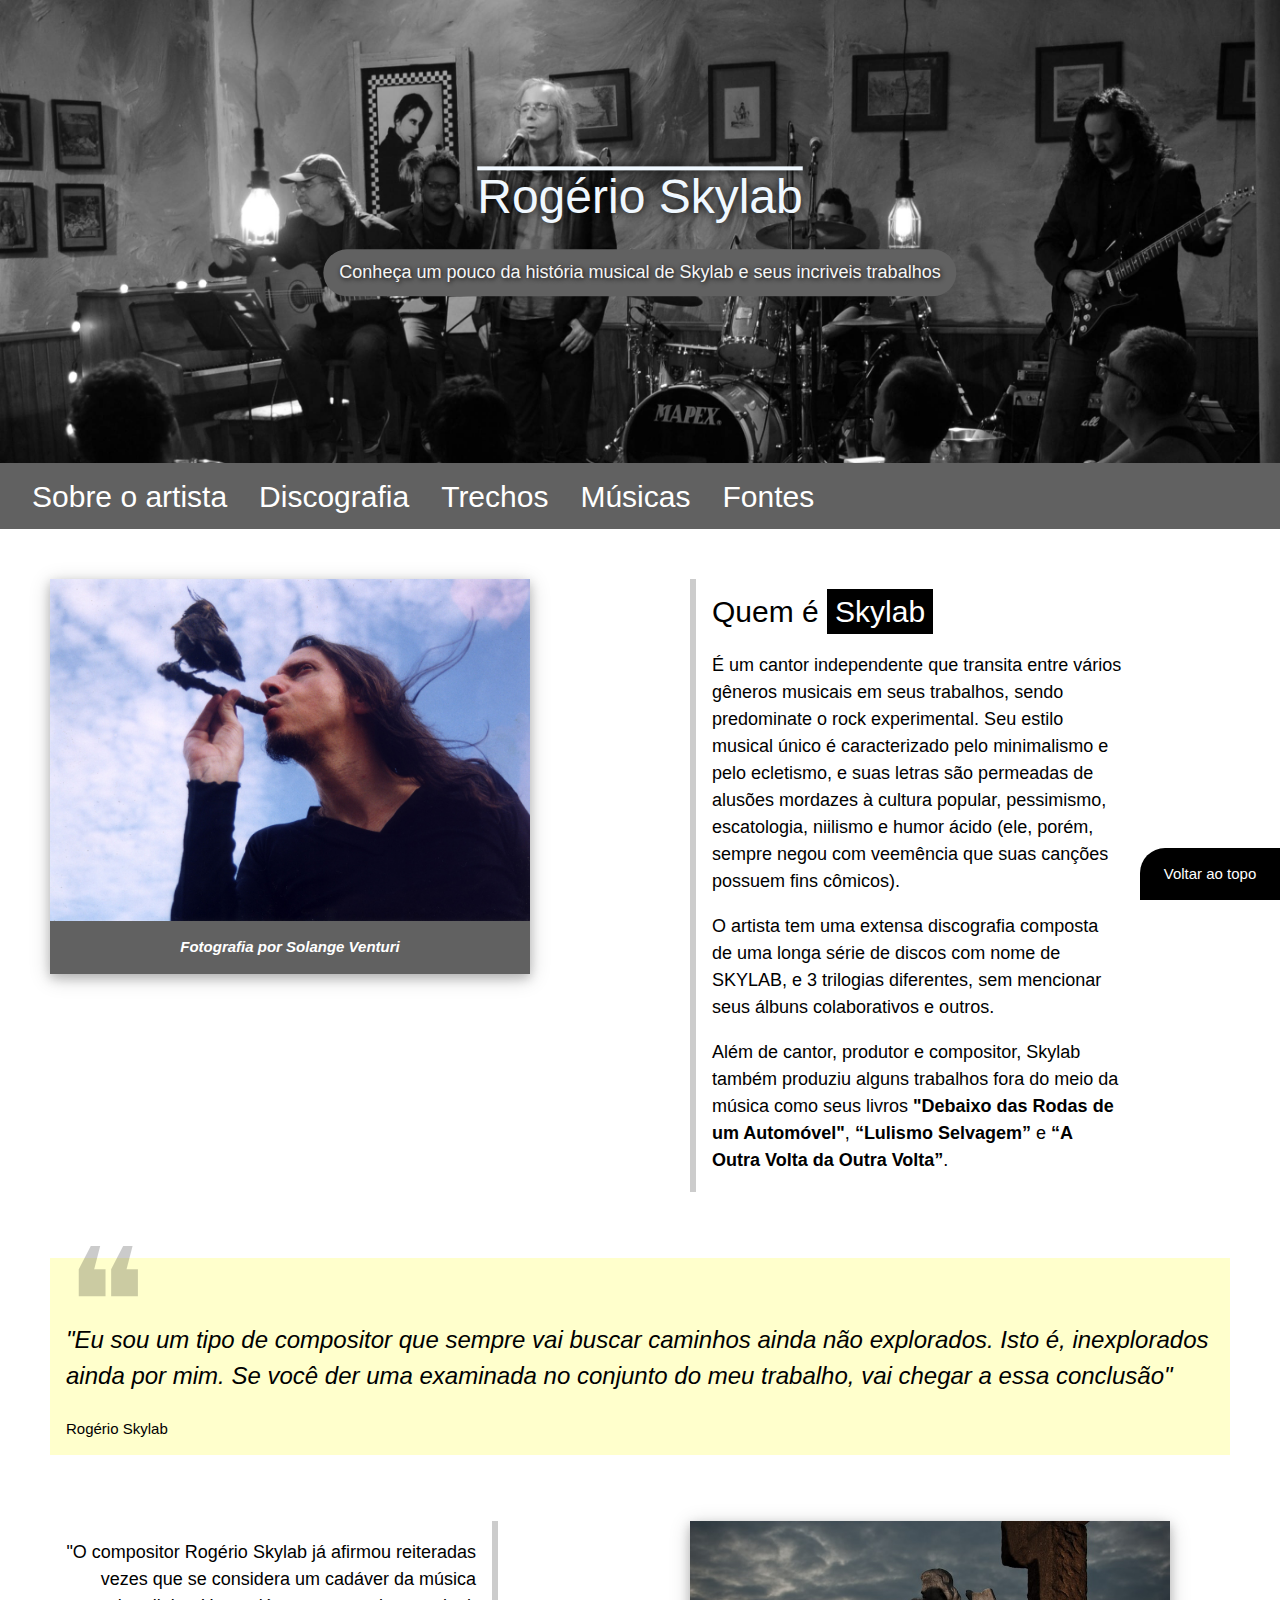
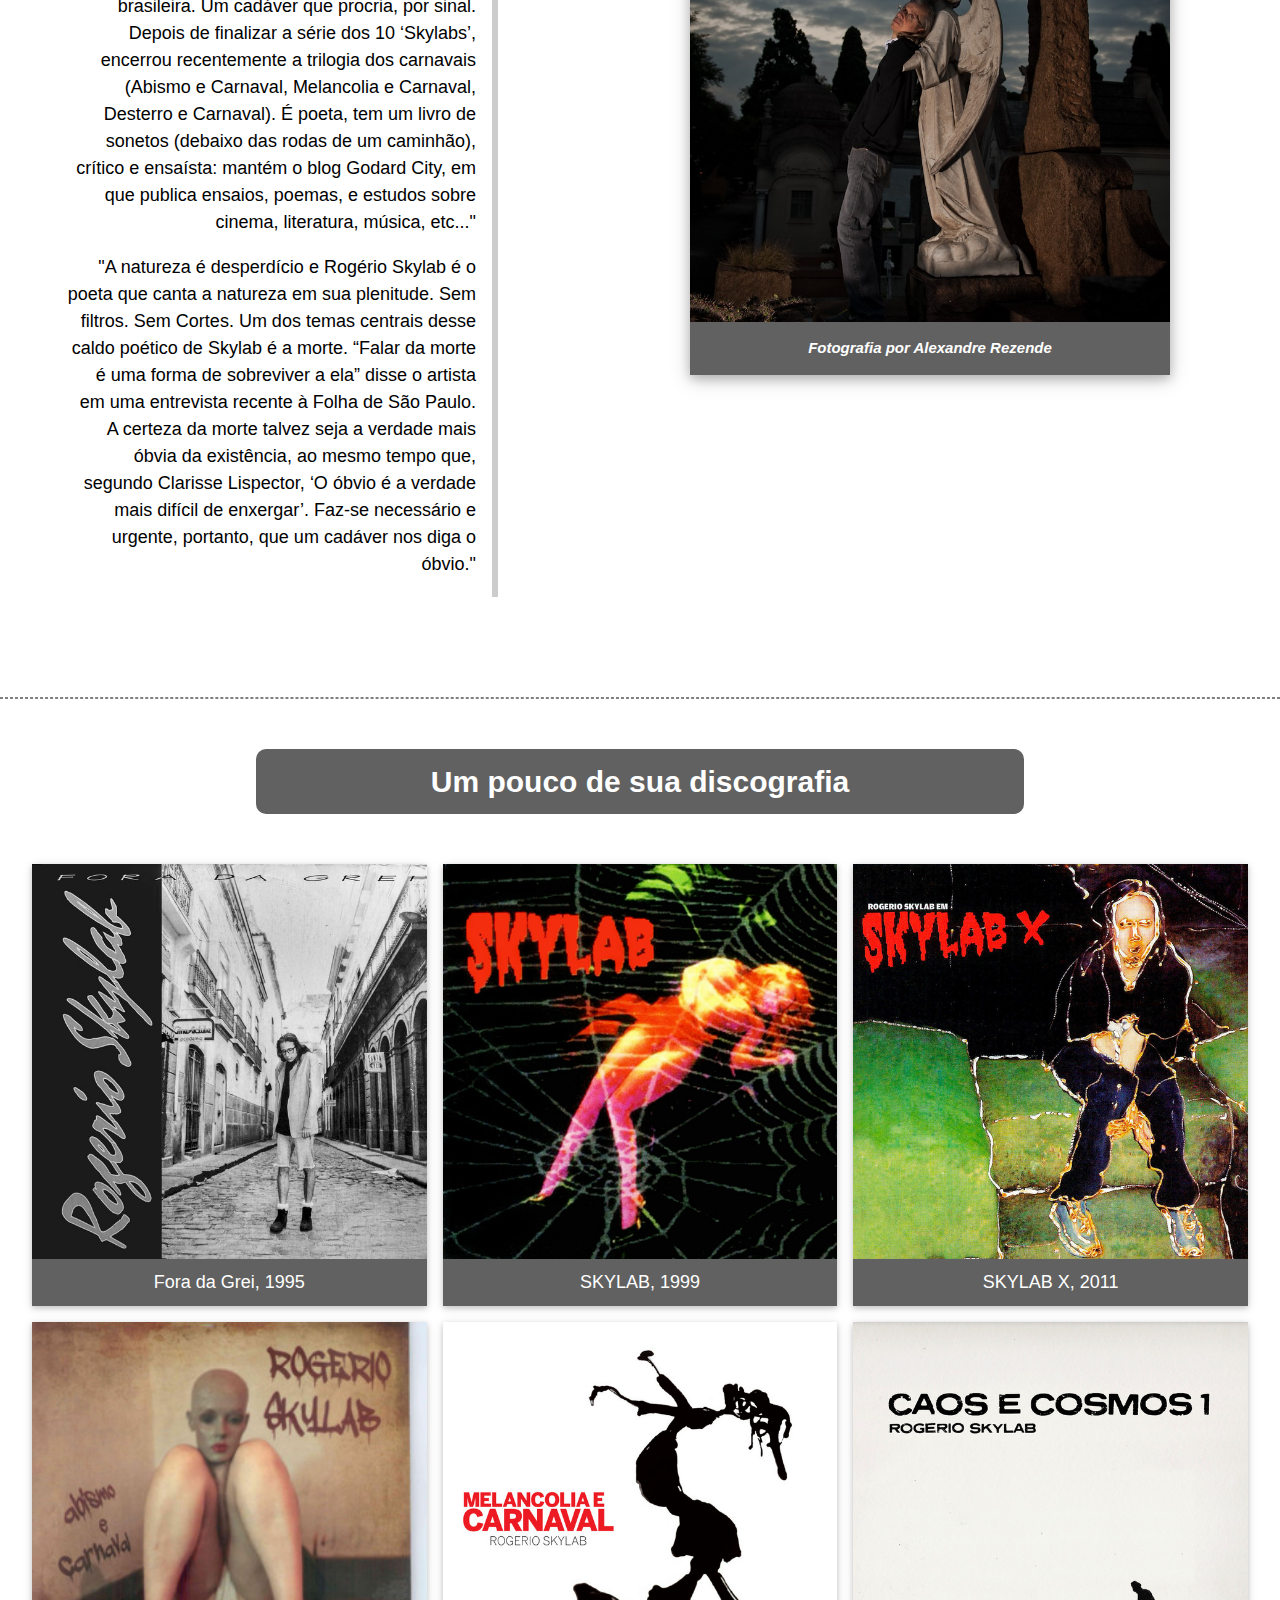
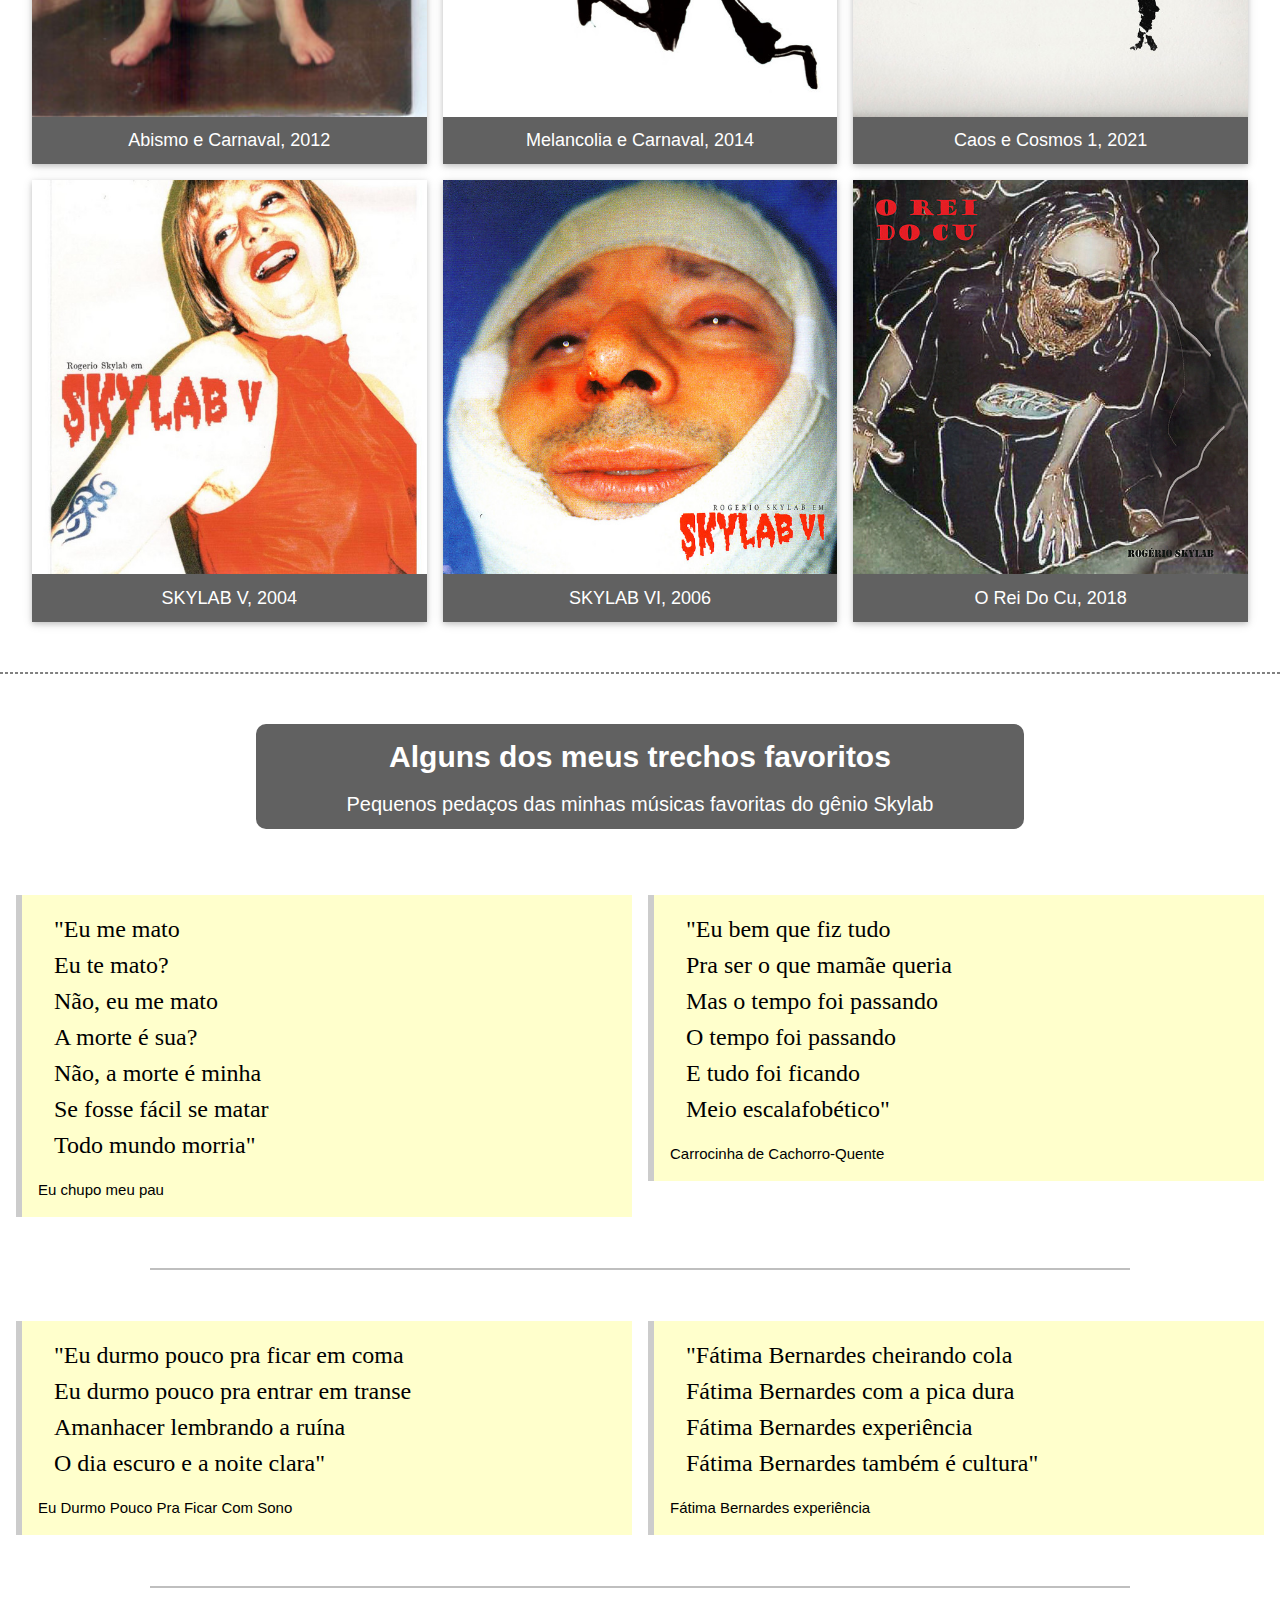
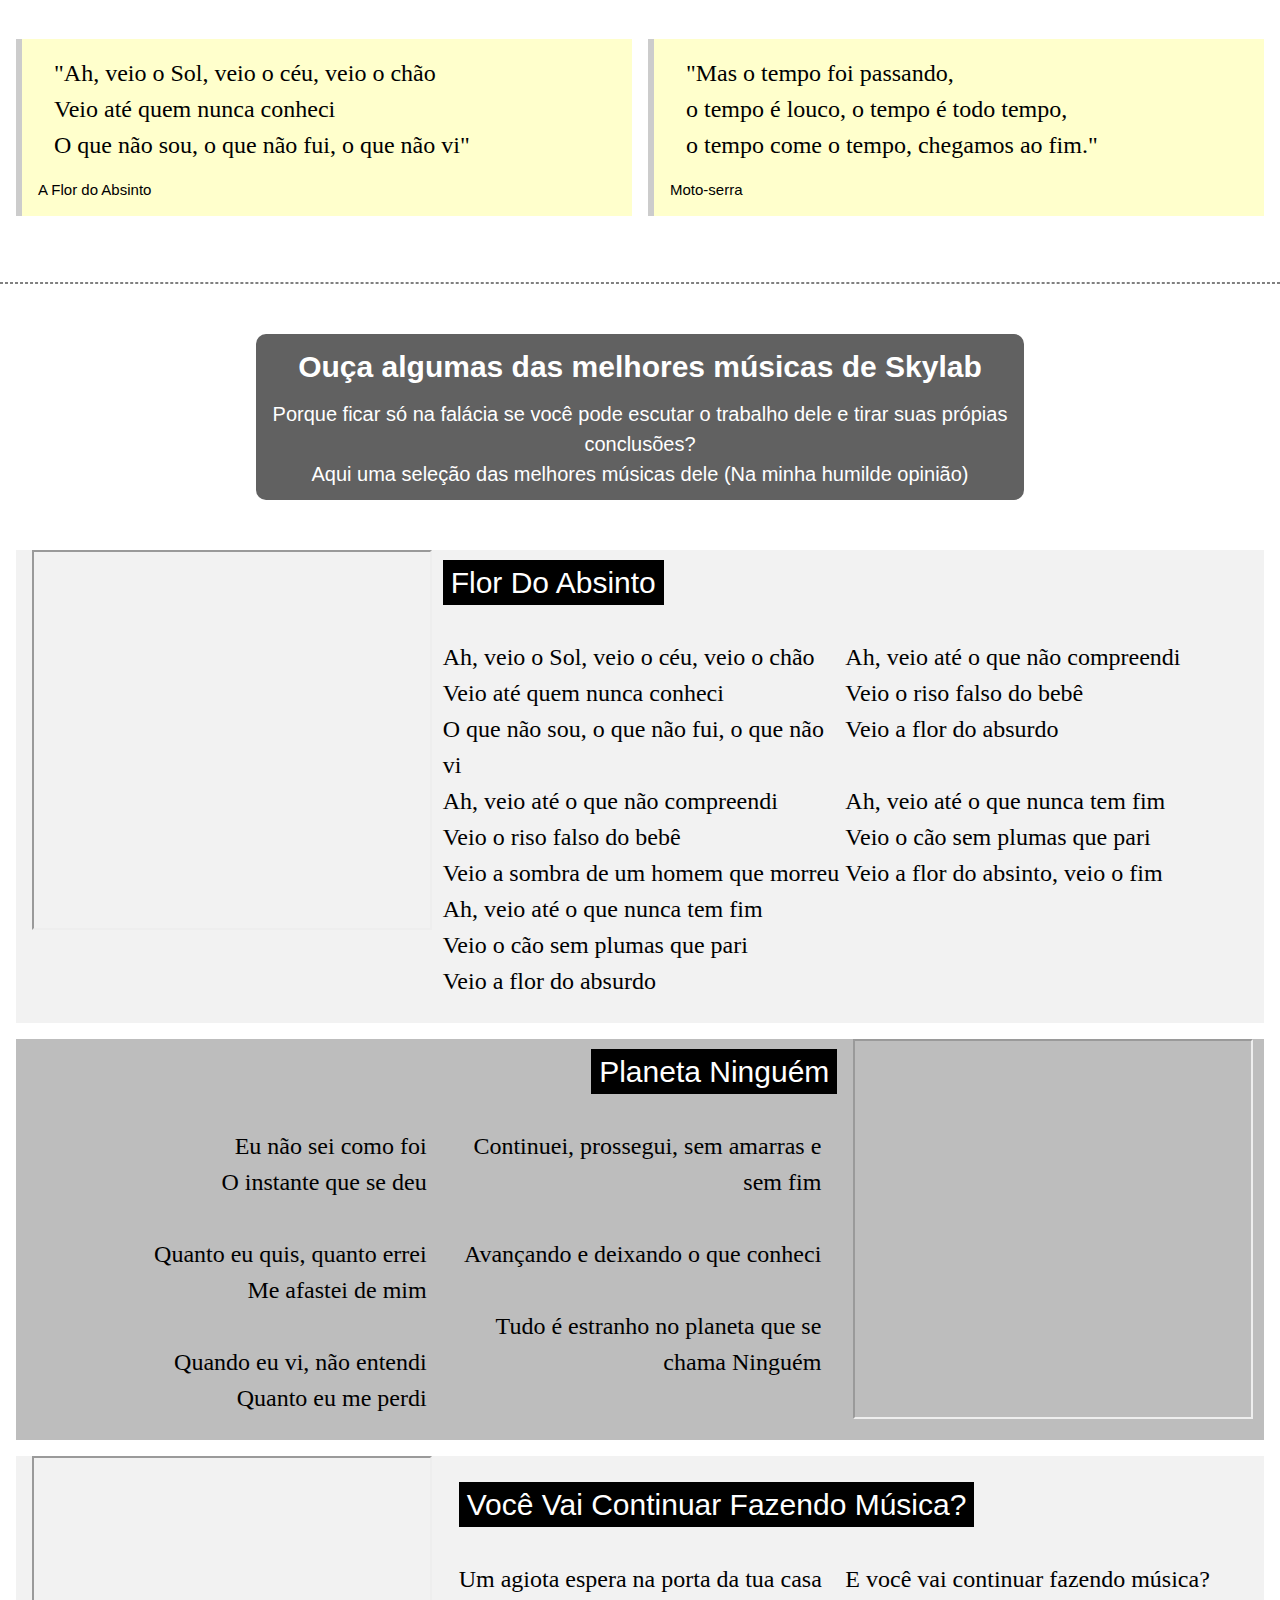
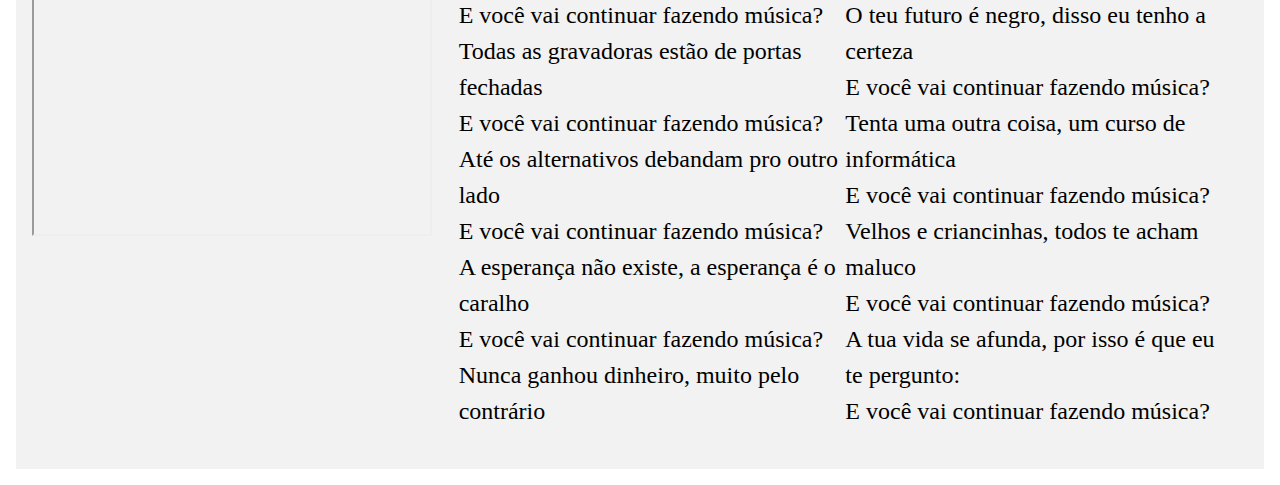
<file: index.html>
<!DOCTYPE html>
<html lang="pt-BR">

<head>
    <title>Rogério Skylab</title>
    <link rel="stylesheet" href="css/style.css">
    <link rel="stylesheet" href="https://www.w3schools.com/w3css/4/w3.css">
    <link rel="shortcut icon" href="imgs/favicon.ico" type="image/x-icon">
</head>

<body>
    <div>
        <div class="topo">
            <a href="#">
                <p>Voltar ao topo</p>
            </a>
        </div>
        <div class="w3-display-container">
            <img id="header" src="imgs/header.jpg" alt="skylab em gravação de DVD">
            <div class="w3-display-middle w3-center">
                <h1 id="titulo" class="w3-xxxlarge">Rogério Skylab</h1>
                <div class="w3-panel w3-dark-grey w3-round-xxlarge">
                    <h5 id="subtitulo">Conheça um pouco da história musical de Skylab e seus incriveis trabalhos</h5>
                </div>
            </div>
        </div>
        <div class="w3-container w3-dark-gray" id="inicio">
            <div class="nav-item"><a href="#inicio">
                    <h2>Sobre o artista</h2>
                </a></div>
            <div class="nav-item"><a href="#disco">
                    <h2>Discografia</h2>
                </a></div>
            <div class="nav-item"><a href="#trechos">
                    <h2>Trechos</h2>
                </a></div>
            <div class="nav-item"><a href="#ouvir">
                    <h2>Músicas</h2>
                </a></div>
                <div class="nav-item"><a href="fontes.html">
                    <h2>Fontes</h2>
                </a></div>

        </div>

        <div>
            <div class="w3-row">
                <div class="w3-half">
                    <div class="w3-card-4 skylab-card">
                        <img src="imgs/sky_imprensa01.jpg" alt="Rogério Skylab" class="card-img w3-hover-grayscale">
                        <div class="w3-container w3-center w3-dark-gray">
                            <p>Fotografia por Solange Venturi</p>
                        </div>
                    </div>
                </div>
                <div class="w3-half">
                    <div class="w3-container w3-leftbar skylab-info">
                        <h2>Quem é <span class="w3-tag">Skylab</span></h2>
                        <p class="w3-large">
                            É um cantor independente que transita entre vários gêneros musicais em seus trabalhos, sendo
                            predominate o rock experimental.
                            Seu estilo musical único é caracterizado pelo minimalismo e pelo ecletismo, e suas letras
                            são permeadas de alusões mordazes à cultura popular,
                            pessimismo, escatologia, niilismo e humor ácido (ele, porém, sempre negou com veemência que
                            suas canções possuem fins cômicos).
                        </p>

                        <p class="w3-large">
                            O artista tem uma extensa discografia composta de uma longa série de discos com nome de
                            SKYLAB, e 3 trilogias diferentes, sem mencionar seus álbuns
                            colaborativos e outros.
                        </p>

                        <p class="w3-large">
                            Além de cantor, produtor e compositor, Skylab também produziu alguns trabalhos fora do meio
                            da música como seus livros <b>"Debaixo das Rodas de um Automóvel"</b>,
                            <b>“Lulismo Selvagem”</b> e <b>“A Outra Volta da Outra Volta”</b>.
                        </p>
                    </div>
                </div>
            </div>
            <div class="w3-panel w3-pale-yellow quote">
                <span style="font-size:150px;line-height:0.6em;opacity:0.2">&#10077;</span>
                <p class="w3-xlarge" style="margin-top:-40px">
                    <i>"Eu sou um tipo de compositor que sempre vai buscar caminhos ainda não explorados. Isto é,
                        inexplorados ainda por mim. Se você der uma examinada no conjunto do meu trabalho, vai chegar a
                        essa conclusão"</i>
                </p>
                <p>Rogério Skylab</p>
            </div>

            <div class="w3-row">
                <div class="w3-half">
                    <div class="w3-container w3-rightbar w3-large skylab-info w3-right-align">
                        <p>"O compositor Rogério Skylab já afirmou reiteradas vezes que se considera um cadáver da
                            música brasileira. Um cadáver que procria, por sinal. Depois de finalizar a série dos 10
                            ‘Skylabs’, encerrou recentemente a trilogia dos carnavais (Abismo e Carnaval, Melancolia e
                            Carnaval, Desterro e Carnaval). É poeta, tem um livro de sonetos (debaixo das rodas de um
                            caminhão), crítico e ensaísta: mantém o blog Godard City, em que publica ensaios, poemas, e
                            estudos sobre cinema, literatura, música, etc..."
                        </p>
                        <p>"A natureza é desperdício e Rogério Skylab é o poeta que canta a natureza em sua plenitude.
                            Sem filtros. Sem Cortes.
                            Um dos temas centrais desse caldo poético de Skylab é a morte. “Falar da morte é uma forma
                            de sobreviver a ela” disse o artista em uma entrevista recente à Folha de São Paulo. A
                            certeza da morte talvez seja a verdade mais óbvia da existência, ao mesmo tempo que, segundo
                            Clarisse Lispector, ‘O óbvio é a verdade mais difícil de enxergar’. Faz-se necessário e
                            urgente, portanto, que um cadáver nos diga o óbvio."
                        </p>
                    </div>
                </div>
                <div class="w3-half">
                    <div class="w3-card-4 skylab-card" >
                        <img src="imgs/04_2011_1.jpg" alt="Skylab em cemitério" class="card-img w3-hover-grayscale">
                        <div class="w3-container w3-center w3-dark-gray">
                            <p>Fotografia por Alexandre Rezende</p>
                        </div>
                    </div>
                </div>
            </div>

            <hr class="separa">

            <div class="w3-container w3-dark-gray w3-center section" id="disco">
                <h2><b>Um pouco de sua discografia</b></h2>
            </div>
            <div class="w3-row-padding w3-margin">
                <div class="w3-third">
                    <div class="w3-card cover">
                        <img src="imgs/fora_da_grei.jpg" alt="Capa do álbum Fora da Grei">
                        <div class="texto">
                            <h3>Tracklist</h3>
                            <ul class="list">
                                <li>Uma Ideia na Mão e um Violão Vagabundo na Cabeça</li>
                                <li>Fora da Grei</li>
                                <li>Blues do Para-Choque</li>
                                <li>Casas da Banha</li>
                                <li>Palavras São Voláteis</li>
                                <li>Essa Voz</li>
                                <li>Naquela Noite</li>
                                <li>Minha Vida É uma Estrada</li>
                                <li>Tucuruí</li>
                                <li>Polka</li>
                            </ul>
                        </div>
                        <div class="w3-container w3-dark-gray w3-center">
                            <h5>Fora da Grei, 1995</h5>
                        </div>
                    </div>
                </div>

                <div class="w3-third">
                    <div class="w3-card cover">
                        <img src="imgs/skylab.jpeg" alt="Capa do álbum SKYLAB">
                        <div class="texto">
                            <h3>Tracklist</h3>
                            <ul class="list">
                                <li>Motosserra</li>
                                <li>Urubu</li>
                                <li>Matador de Passarinho</li>
                                <li>Matadouro de Almas</li>
                                <li>Derrame</li>
                                <li>No Cemitério</li>
                                <li>Funérea</li>
                                <li>Naquela Noite</li>
                                <li>Vampiro Mordido</li>
                                <li>Pedigree</li>
                                <li>Carne Humana</li>
                            </ul>
                        </div>
                        <div class="w3-container w3-dark-gray w3-center">
                            <h5>SKYLAB, 1999</h5>
                        </div>
                    </div>
                </div>
                <div class="w3-third">
                    <div class="w3-card cover">
                        <img src="imgs/skylab_x.jpeg" alt="Capa do álbum SKYLAB X">
                        <div class="texto">
                            <h3>Tracklist</h3>
                            <ul class="list">
                                <li>Analfabeto</li>
                                <li>Se Tá Tudo Por Um Triz</li>
                                <li>Aonde Eu Vivo, Aonde Eu Moro</li>
                                <li>Eu Não Consigo Sair Daqui</li>
                                <li>Bandeira Negra</li>
                                <li>Zumbi É Gay</li>
                                <li>Cueca</li>
                                <li>Avesso</li>
                                <li>Eu Roubei A Gravata?</li>
                                <li>No Sertão Da Minha Vida</li>
                                <li>O Pensamento Voa</li>
                                <li>O Trem</li>
                                <li>O Corvo</li>
                                <li>Quem Responde É O Diabo</li>
                                <li>Rota Em Colisão</li>
                            </ul>
                        </div>

                        <div class="w3-container w3-dark-gray w3-center">
                            <h5>SKYLAB X, 2011</h5>
                        </div>
                    </div>
                </div>
            </div>
            <div class="w3-row-padding w3-margin">
                <div class="w3-third">
                    <div class="w3-card cover">
                        <img src="imgs/abismo_carnaval.jpeg" alt="Capa do álbum Abismo e Carnaval">
                        <div class="texto">
                          <h3>Tracklist</h3>
                            <ul class="list">
                                <li>Abismo E Carnaval</li>
                                <li>Sem Saída</li>
                                <li>Um Acorde Imperfeito</li>
                                <li>Palmeira Brasileira</li>
                                <li>Seca E Capim</li>
                                <li>Empadinha De Camarão</li>
                                <li>Se Fosse Impossível A Canção</li>
                                <li>Só</li>
                                <li>Num Banco Da Praça</li>
                                <li>Baleia De Aquário</li>
                                <li>Eu Sou Uma Pedra</li>
                                <li>Equivocidade</li>
                            </ul>
                        </div>
                        <div class="w3-container w3-dark-gray w3-center">
                            <h5>Abismo e Carnaval, 2012</h5>
                        </div>
                    </div>
                </div>

                <div class="w3-third">
                    <div class="w3-card cover">
                        <img src="imgs/melancolia_carnaval.jpeg" alt="Capa do álbum Melancolia e Carnaval">
                        <div class="texto">
                          <h3>Tracklist</h3>
                            <ul class="list">
                                <li>Elegante, Decadente</li>
                                <li>Beira Do Cais</li>
                                <li>Palavras São Voláteis</li>
                                <li>Hino Americano</li>
                                <li>Cogito</li>
                                <li>Desmanchar</li>
                                <li>Aqui Todo Mundo É Preto</li>
                                <li>Tudo É Tão Deprê</li>
                                <li>Eu Corro</li>
                                <li>Curador</li>
                                <li>Vamos Esquecer</li>
                            </ul>
                        </div>
                        <div class="w3-container w3-dark-gray w3-center">
                            <h5>Melancolia e Carnaval, 2014</h5>
                        </div>
                    </div>
                </div>
                <div class="w3-third">
                    <div class="w3-card cover">
                        <img src="imgs/caos_cosmos_1.jpeg" alt="Capa do álbum Caos e Cosmos 1">
                        <div class="texto">
                          <h3>Tracklist</h3>
                            <ul class="list">
                                <li>Nave Prateada</li>
                                <li>As Vozes</li>
                                <li>E recomeça tudo a girar</li>
                                <li>EU</li>
                                <li>No Vazio da Canção</li>
                                <li>Canção da Meia Noite</li>
                                <li>Quem será que ele é?</li>
                                <li>Esse nosso papo</li>
                                <li>Leste</li>
                                <li>Seguem as fotos</li>
                                <li>Cópia da Cópia</li>
                                <li>Nômades</li>
                                <li>Ritual</li>
                                <li>Cantos de Maldoror</li>
                                <li>O que tinha pra contar</li>
                                <li>As coisas que ficaram por dizer</li>
                                <li>Será que tem?</li>
                                <li>Uma Partícula</li>
                            </ul>
                        </div>
                        <div class="w3-container w3-dark-gray w3-center">
                            <h5>Caos e Cosmos 1, 2021</h5>
                        </div>
                    </div>
                </div>
            </div>

            <div class="w3-row-padding w3-margin">
                <div class="w3-third">
                    <div class="w3-card cover">
                        <img src="imgs/skylab_v.jpg" alt="Capa do álbum SKYLAB V">
                        <div class="texto">
                          <h3>Tracklist</h3>
                          <div class="list-div">
                            <ul class="list">
                                <li>Os Ratos</li>
                                <li>Tarado</li>
                                <li>Você Vai Continuar Fazendo Mùsica?</li>
                                <li>Não Sou Ninguém</li>
                                <li>22x2=43</li>
                                <li>Homem Do Mal</li>
                                <li>Eu Fico Nervoso</li>
                                <li>Legal, Legal</li>
                                <li>Mastigando Um Chiclete</li>
                                <li>A Natureza</li>
                                <li>Semana Passada</li>
                                <li>Viver Morrendo</li>
                                <li>Aquela Coisa Toda</li>
                                <li>Dinheiro</li>
                                <li>Você É Feia</li>
                                <li>O Coveiro</li>
                                <li>Eu Tô Pensando</li>
                                <li>Fátima Bernardes experiência</li>
                            </ul>
                        </div>
                    </div>
                        <div class="w3-container w3-dark-gray w3-center">
                            <h5>SKYLAB V, 2004</h5>
                        </div>
                    </div>
                </div>
                <div class="w3-third">
                    <div class="w3-card cover">
                        <img src="imgs/skylab_vi.jpg" alt="Capa do álbum SKYLAB VI">
                        <div class="texto">
                          <h3>Tracklist</h3>
                          <div class="list-div">
                            <ul class="list">
                                <li>Alucinação</li>
                                <li>Isto Não É John Cage</li>
                                <li>Cu E Boca</li>
                                <li>Hino Nacional Do Skylab</li>
                                <li>Vamos Repetir De Novo</li>
                                <li>Quer Tc Comigo?</li>
                                <li>Quanto Pior, Melhor</li>
                                <li>Amo Muito Tudo Isso</li>
                                <li>Torto, Torto</li>
                                <li>Tudo Me Faz Bem</li>
                                <li>Cadê Meu Pau?</li>
                                <li>Dedo, Língua, Cu E Boceta</li>
                                <li>Todo Mundo Mora Mal</li>
                                <li>Para De Roncar, Filha Da Puta!!!</li>
                                <li>Eu E Você</li>
                                <li>Põe A Cabeça No Cu</li>
                                <li>Eu Não Tenho Eu</li>
                                <li>Me Dá Tudo Que Tiveres</li>
                                <li>Tudo</li>
                            </ul>
                        </div>
                        </div>
                        <div class="w3-container w3-dark-gray w3-center">
                            <h5>SKYLAB VI, 2006</h5>
                        </div>
                    </div>
                </div>
                <div class="w3-third">
                    <div class="w3-card cover">
                        <img src="imgs/o_rei_do_cu.jpg" alt="Capa do álbum O Rei Do Cu">
                        <div class="texto">
                          <h3>Tracklist</h3>
                            <ul class="list">
                                <li>Eu durmo pouco pra ficar com sono</li>
                                <li>Dedo no cu e gritaria</li>
                                <li>O Eco da Queda</li>
                                <li>O Impossível</li>
                                <li>Meu signo</li>
                                <li>O grande fim</li>
                                <li>Cara de Cu</li>
                                <li>Antes que o dia amanheça</li>
                                <li>Jeneci, Kassin, Tulipa</li>
                                <li>Maré Cheia</li>
                                <li>O preto do Brizola</li>
                                <li>O Rei do Cu</li>
                            </ul>
                        </div>
                        <div class="w3-container w3-dark-gray w3-center">
                            <h5>O Rei Do Cu, 2018</h5>
                        </div>
                    </div>
                </div>
            </div>


            <hr class="separa">

            <div>
                <div class="w3-container w3-dark-gray w3-center section" id="trechos">
                    <h2><b>Alguns dos meus trechos favoritos</b></h2>
                    <h4>Pequenos pedaços das minhas músicas favoritas do gênio Skylab</h4>
                </div>
                <div class="w3-row-padding">
                    <div class="w3-half">
                        <div class="w3-panel w3-leftbar w3-pale-yellow">
                            <p class="w3-xlarge w3-serif w3-margin">
                                "Eu me mato <br>
                                Eu te mato? <br>
                                Não, eu me mato <br>
                                A morte é sua? <br>
                                Não, a morte é minha<br>
                                Se fosse fácil se matar <br>
                                Todo mundo morria"
                            </p>
                            <p>Eu chupo meu pau</p>
                        </div>
                    </div>
                    <div class="w3-half">
                        <div class="w3-panel w3-leftbar w3-pale-yellow">
                            <p class="w3-xlarge w3-serif w3-margin">
                                "Eu bem que fiz tudo <br>
                                Pra ser o que mamãe queria <br>
                                Mas o tempo foi passando <br>
                                O tempo foi passando <br>
                                E tudo foi ficando <br>
                                Meio escalafobético"
                            </p>
                            <p>Carrocinha de Cachorro-Quente</p>
                        </div>
                    </div>
                </div>

                <hr class="separa2">

                <div class="w3-row-padding">
                    <div class="w3-half">
                        <div class="w3-panel w3-leftbar w3-pale-yellow">
                            <p class="w3-xlarge w3-serif w3-margin">
                                "Eu durmo pouco pra ficar em coma<br>
                                Eu durmo pouco pra entrar em transe <br>
                                Amanhacer lembrando a ruína <br>
                                O dia escuro e a noite clara"
                            </p>
                            <p>Eu Durmo Pouco Pra Ficar Com Sono</p>
                        </div>
                    </div>
                    <div class="w3-half">
                        <div class="w3-panel w3-leftbar w3-pale-yellow">
                            <p class="w3-xlarge w3-serif w3-margin">
                                "Fátima Bernardes cheirando cola<br>
                                Fátima Bernardes com a pica dura <br>
                                Fátima Bernardes experiência <br>
                                Fátima Bernardes também é cultura"
                            </p>
                            <p>Fátima Bernardes experiência</p>
                        </div>
                    </div>
                </div>

                <hr class="separa2">

                <div class="w3-row-padding">
                    <div class="w3-half">
                        <div class="w3-panel w3-leftbar w3-pale-yellow">
                            <p class="w3-xlarge w3-serif w3-margin">
                                "Ah, veio o Sol, veio o céu, veio o chão<br>
                                Veio até quem nunca conheci <br>
                                O que não sou, o que não fui, o que não vi"
                            </p>
                            <p>A Flor do Absinto</p>
                        </div>
                    </div>
                    <div class="w3-half">
                        <div class="w3-panel w3-leftbar w3-pale-yellow">
                            <p class="w3-xlarge w3-serif w3-margin">
                                "Mas o tempo foi passando,<br>
                                o tempo é louco, o tempo é todo tempo, <br>
                                o tempo come o tempo, chegamos ao fim."
                            </p>
                            <p>Moto-serra</p>
                        </div>
                    </div>
                </div>
            </div>

            <hr class="separa">

            <div class="w3-container w3-center w3-dark-gray section" id="ouvir">
                <h2><b>Ouça algumas das melhores músicas de Skylab</b></h2>
                <h4>Porque ficar só na falácia se você pode escutar o trabalho dele e tirar suas própias conclusões?
                    <br> Aqui uma seleção das melhores músicas dele (Na minha humilde opinião)
                </h4>
            </div>
            <div class="w3-row-padding light-gray w3-margin">
                <div class="w3-third">
                    <iframe  width="400" height="380" src="https://www.youtube.com/embed/WhqNYM1MhlM"
                        title="YouTube video player"
                        allow="accelerometer; autoplay; clipboard-write; encrypted-media; gyroscope; picture-in-picture; web-share"
                        allowfullscreen></iframe>
                </div>
                <div class="w3-twothird">
                    <div class="w3-row">
                        <h2><span class="w3-tag">Flor Do Absinto</span></h2>
                        <div class="w3-half">
                            <p class="w3-serif w3-xlarge">Ah, veio o Sol, veio o céu, veio o chão <br>
                                Veio até quem nunca conheci <br>
                                O que não sou, o que não fui, o que não vi <br>
                                Ah, veio até o que não compreendi <br>
                                Veio o riso falso do bebê <br>
                                Veio a sombra de um homem que morreu <br>
                                Ah, veio até o que nunca tem fim <br>
                                Veio o cão sem plumas que pari <br>
                                Veio a flor do absurdo
                            </p>
                        </div>
                        <div class="w3-half">
                            <p class="w3-serif w3-xlarge">Ah, veio até o que não compreendi <br>
                                Veio o riso falso do bebê <br>
                                Veio a flor do absurdo <br>
                                <br>
                                Ah, veio até o que nunca tem fim <br>
                                Veio o cão sem plumas que pari <br>
                                Veio a flor do absinto, veio o fim <br>
                            </p>
                        </div>
                    </div>
                </div>
            </div>
            <div class="w3-row-padding gray w3-margin">
                <div class="w3-twothird">
                    <h2 class="w3-right-align"><span class="w3-tag">Planeta Ninguém</span></h2>
                    <div class="w3-row-padding">
                        <div class="w3-half">
                            <p class="w3-serif w3-xlarge w3-right-align">Eu não sei como foi <br>
                                O instante que se deu <br>
                                <br>
                                Quanto eu quis, quanto errei <br>
                                Me afastei de mim <br>
                                <br>
                                Quando eu vi, não entendi <br>
                                Quanto eu me perdi <br>
                            </p>
                        </div>
                        <div class="w3-half">
                            <p class="w3-serif w3-xlarge w3-right-align">Continuei, prossegui, sem amarras e sem fim <br>
                                <br>
                                Avançando e deixando o que conheci <br>
                                <br>
                                Tudo é estranho no planeta que se chama Ninguém <br>
                            </p>
                        </div>
                    </div>
                </div>
                <div class="w3-third">
                    <iframe  width="400" height="380" src="https://www.youtube.com/embed/V1DtzU89Ilk"
                        title="YouTube video player"
                        allow="accelerometer; autoplay; clipboard-write; encrypted-media; gyroscope; picture-in-picture; web-share"
                        allowfullscreen></iframe>
                </div>
            </div>
            <div class="w3-row-padding light-gray w3-margin">
                <div class="w3-third">
                    <iframe  width="400" height="380" src="https://www.youtube.com/embed/vjGY23rPkog"
                        title="YouTube video player"
                        allow="accelerometer; autoplay; clipboard-write; encrypted-media; gyroscope; picture-in-picture; web-share"
                        allowfullscreen></iframe>
                </div>
                <div class="w3-twothird">
                    <div class="w3-panel">
                        <h2><span class="w3-tag">Você Vai Continuar Fazendo Música?</span></h2>
                        <div class="w3-row">
                            <div class="w3-half">
                                <p class="w3-xlarge w3-serif">Um agiota espera na porta da tua casa <br>
                                    E você vai continuar fazendo música? <br>
                                    Todas as gravadoras estão de portas fechadas <br>
                                    E você vai continuar fazendo música? <br>
                                    Até os alternativos debandam pro outro lado <br>
                                    E você vai continuar fazendo música? <br>
                                    A esperança não existe, a esperança é o caralho <br>
                                    E você vai continuar fazendo música? <br>
                                    Nunca ganhou dinheiro, muito pelo contrário</p>
                            </div>
                            <div class="w3-half">
                                <p class="w3-xlarge w3-serif">E você vai continuar fazendo música? <br>
                                    O teu futuro é negro, disso eu tenho a certeza <br>
                                    E você vai continuar fazendo música? <br>
                                    Tenta uma outra coisa, um curso de informática <br>
                                    E você vai continuar fazendo música? <br>
                                    Velhos e criancinhas, todos te acham maluco <br>
                                    E você vai continuar fazendo música? <br>
                                    A tua vida se afunda, por isso é que eu te pergunto: <br>
                                    E você vai continuar fazendo música? <br></p>
                            </div>
                        </div>
                    </div>
                </div>
            </div>
        </div>
    </div>
</body>

</html>
</file>
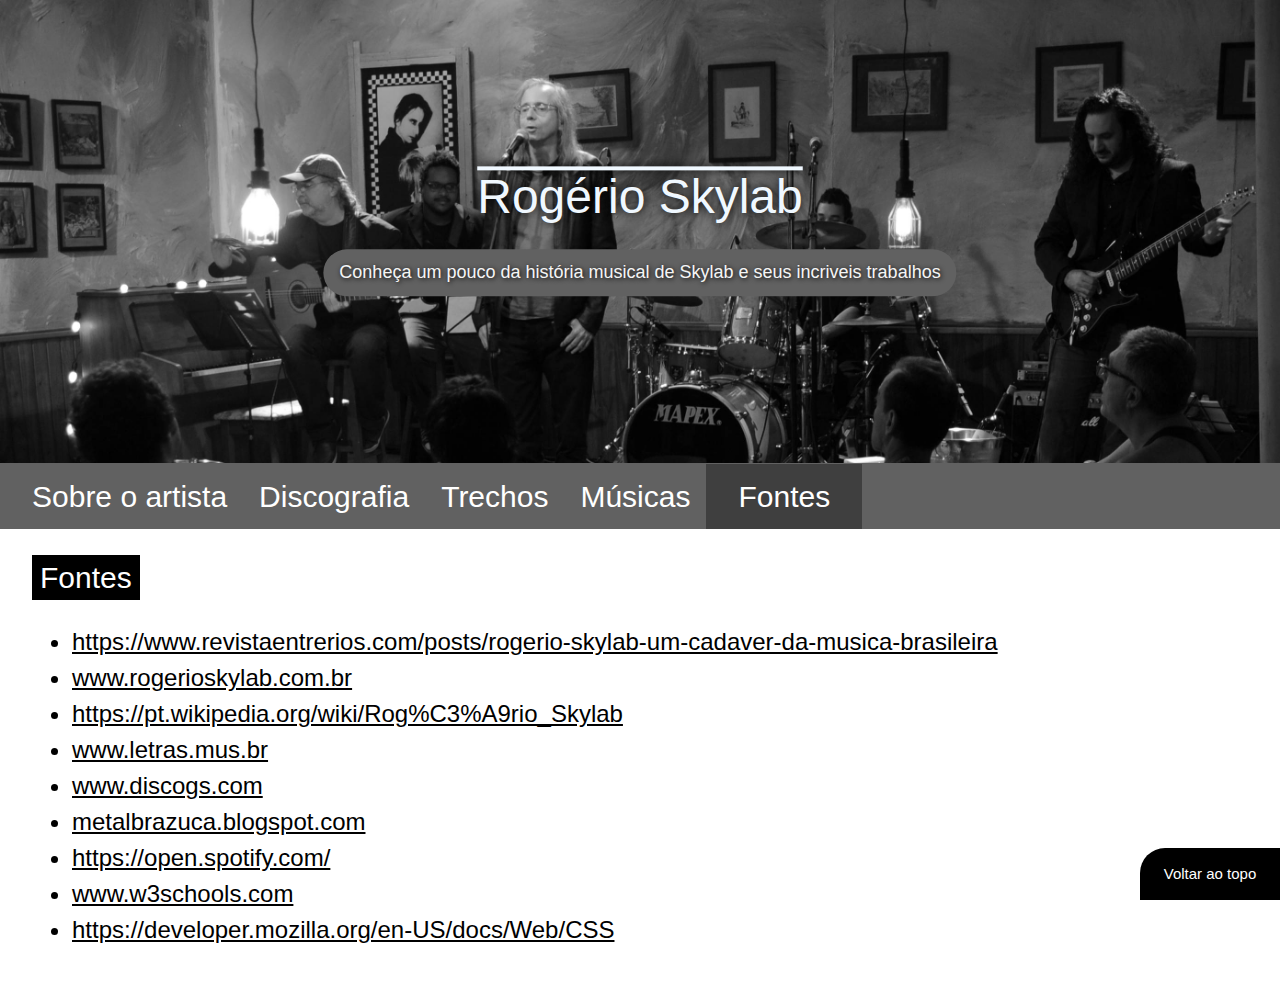
<file: fontes.html>
<!DOCTYPE html>
<html lang="pt-BR">

<head>
    <title>Rogério Skylab</title>
    <link rel="stylesheet" href="css/fontes_style.css">
    <link rel="stylesheet" href="https://www.w3schools.com/w3css/4/w3.css">
    <link rel="shortcut icon" href="imgs/favicon.ico" type="image/x-icon">
</head>

<body>
    <div>
        <div class="topo">
            <a href="#">
                <p>Voltar ao topo</p>
            </a>
        </div>
        <div class="w3-display-container">
            <img id="header" src="imgs/header.jpg" alt="skylab em gravação de DVD">
            <div class="w3-display-middle w3-center">
                <h1 id="titulo" class="w3-xxxlarge">Rogério Skylab</h1>
                <div class="w3-panel w3-dark-grey w3-round-xxlarge">
                    <h5 id="subtitulo">Conheça um pouco da história musical de Skylab e seus incriveis trabalhos</h5>
                </div>
            </div>
        </div>
        <div class="w3-container w3-dark-gray" id="inicio">
            <div class="nav-item"><a href="index.html#inicio">
                    <h2>Sobre o artista</h2>
                </a></div>
            <div class="nav-item"><a href="index.html#disco">
                    <h2>Discografia</h2>
                </a></div>
            <div class="nav-item"><a href="index.html#trechos">
                    <h2>Trechos</h2>
                </a></div>
            <div class="nav-item"><a href="index.html#ouvir">
                    <h2>Músicas</h2>
                </a></div>
                <div class="nav-item-active"><a href="#">
                    <h2>Fontes</h2>
                </a></div>
        </div>
        <div class="w3-container w3-margin w3-xlarge">
            <h2><span class="w3-tag"> Fontes </span></h2>
            <ul>
                <li><a href="https://www.revistaentrerios.com/posts/rogerio-skylab-um-cadaver-da-musica-brasileira" target="_blank">https://www.revistaentrerios.com/posts/rogerio-skylab-um-cadaver-da-musica-brasileira</a></li>
                <li><a href="http://www.rogerioskylab.com.br/" target="_blank">www.rogerioskylab.com.br</a></li>
                <li><a href="https://pt.wikipedia.org/wiki/Rog%C3%A9rio_Skylab" target="_blank">https://pt.wikipedia.org/wiki/Rog%C3%A9rio_Skylab</a></li>
                <li><a href="https://www.letras.mus.br" target="_blank">www.letras.mus.br</a></li>
                <li><a href="https://www.discogs.com" target="_blank">www.discogs.com</a></li>
                <li><a href="https://metalbrazuca.blogspot.com" target="_blank">metalbrazuca.blogspot.com</a></li>
                <li><a href="https://open.spotify.com/" target="_blank">https://open.spotify.com/</a></li>
                <li><a href="https://www.w3schools.com" target="_blank">www.w3schools.com</a></li>
                <li><a href="https://developer.mozilla.org/en-US/docs/Web/CSS" target="_blank">https://developer.mozilla.org/en-US/docs/Web/CSS</a></li>
            </ul>
        </div>
    </div>
</body>

</html>
</file>
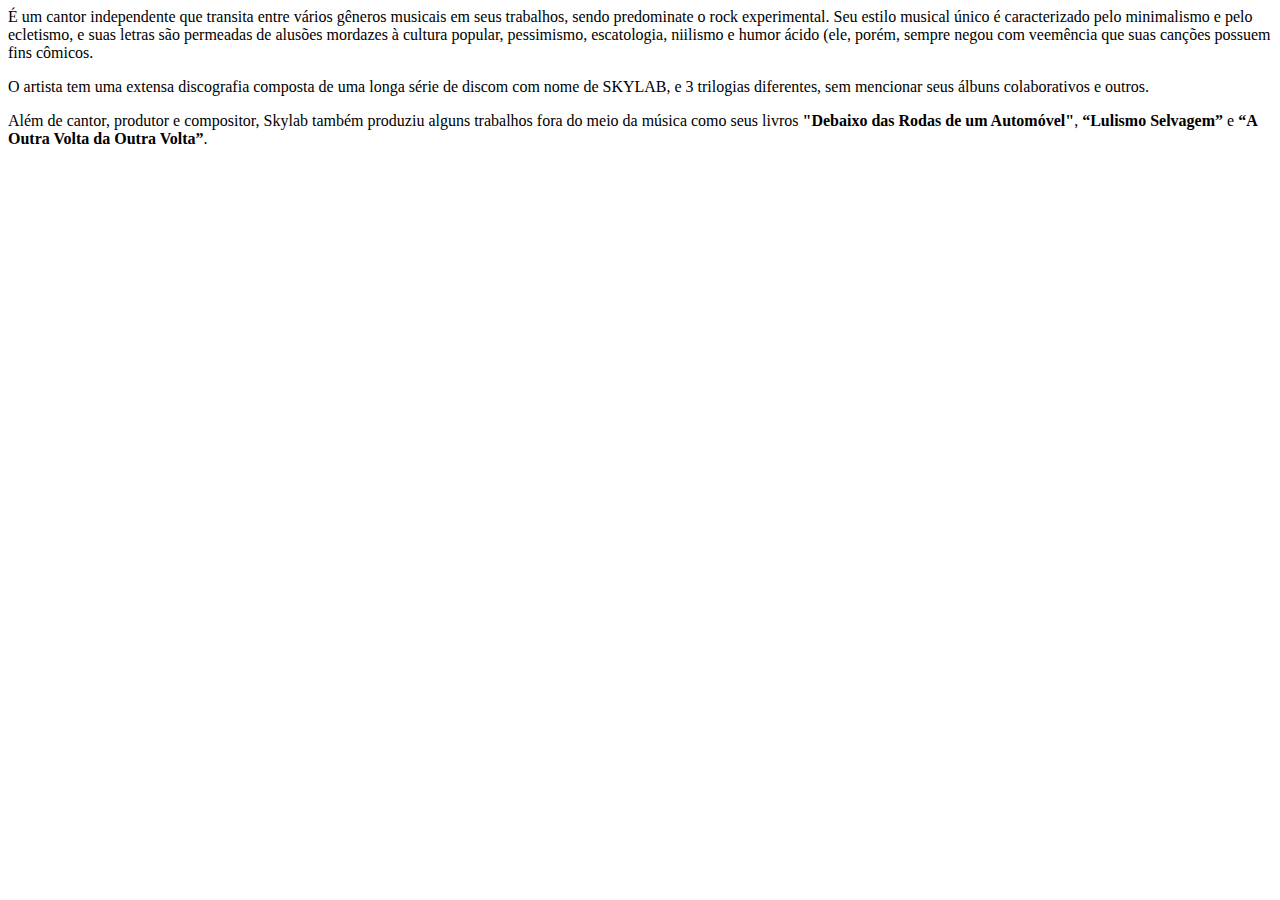
<file: historia.html>
<html>
  <head>
    <title>Texto</title>
  </head>
  <body>
    <article>
      <p>
      É um cantor independente que transita entre vários gêneros musicais em seus trabalhos, sendo predominate o rock experimental. 
      Seu estilo musical único é caracterizado pelo minimalismo e pelo ecletismo, e suas letras são permeadas de alusões mordazes à cultura popular,
      pessimismo, escatologia, niilismo e humor ácido (ele, porém, sempre negou com veemência que suas canções possuem fins cômicos.
      </p>
      
      <p>
      O artista tem uma extensa discografia composta de uma longa série de discom com nome de SKYLAB, e 3 trilogias diferentes, sem mencionar seus álbuns
      colaborativos e outros.
      </p>

      <p>
      Além de cantor, produtor e compositor, Skylab também produziu alguns trabalhos fora do meio da música como seus livros <b>"Debaixo das Rodas de um Automóvel"</b>,
        <b>“Lulismo Selvagem”</b> e <b>“A Outra Volta da Outra Volta”</b>.
      </p>
      
    </article>
  </body>

</html>
</file>
<file: css/style.css>
@import url('https://fonts.googleapis.com/css2?family=Merriweather&display=swap');

body {
    font-family: 'Merriweather', serif;
}

.separa {
    border: 1px dashed gray;
    margin: 50px 0px;
}

.separa2 {
    border: 1px solid gray;
    margin: 35px 150px;
    opacity: 0.5;
}

.section {
    width: 60%;
    margin: 50px auto;
    border-radius: 10px;
}

.cover {
    position: relative;
}
.cover img, .card-img{
    width: 100%;
}

.skylab-card {
    width: 75%;
    margin: 50px;
}
.skylab-card p{
    font-style: italic;
    font-weight: bold;
}

.skylab-info{
    width: 70%;
    margin: 50px;
}

.quote {
    margin: 0px 50px;
}

.texto {
    width: 100%;
    height: 100%;
    background-color: rgba(195, 195, 195, 0.8);
    position: absolute;
    top: 0;
    opacity: 0;

}
.list{
    color: rgb(0, 0, 0);
    font-weight: 500;
    font-size-adjust: 60%;
    overflow: scroll;
}

.list-div {
    overflow: auto;
}

.texto h3{
    text-decoration:underline dotted;
    margin: 16px;
}
.texto:hover {
    opacity: 1;
}

.nav-item{
    padding: 0px 16px;
    float: left;
}
.nav-item a{
    text-decoration: none;
}
.nav-item:hover, .nav-item:hover h2 {
    background-color: rgb(63, 63, 63);
    font-weight: 500;
}

.topo {
    position: fixed;
    bottom: 0;
    right: 0;
    background-color: #000;
    border-top-left-radius: 25px;
    width: 140px;
    z-index: 1;
}
.topo a{
    color: white;
    text-decoration: none;
    text-align: center;
}

.gray {
    background-color: rgba(124, 124, 124, 0.5);
}
.light-gray {
    background-color: rgba(230, 230, 230, 0.5);
}

/*  IDs  */

#titulo {
    color: aliceblue;
    text-shadow:0px 0px 10px black;
    text-decoration: overline;
}
#subtitulo {
    color: whitesmoke;
    text-shadow: 1px 1px 5px #000;
    font-weight: 500;
}
#header {
    width: 100%;
}
</file>
<file: css/fontes_style.css>
@import url('https://fonts.googleapis.com/css2?family=Merriweather&display=swap');

body {
    font-family: 'Merriweather', serif;
}

.topo {
    position: fixed;
    bottom: 0;
    right: 0;
    background-color: #000;
    border-top-left-radius: 25px;
    width: 140px;
    z-index: 1;
}
.topo a{
    color: white;
    text-decoration: none;
    text-align: center;
}

.nav-item{
    padding: 0px 16px;
    float: left;
}
.nav-item a{
    text-decoration: none;
}
.nav-item:hover, .nav-item:hover h2 {
    background-color: rgb(63, 63, 63);
    font-weight: 500;
}
.nav-item-active, .nav-item-active h2 {
    padding: 0px 16px;
    float: left;
    background-color: rgb(63, 63, 63);
    font-weight: 500;
}
.nav-item-active a{
    text-decoration: none;
}

/*  IDs  */

#titulo {
    color: aliceblue;
    text-shadow:0px 0px 10px black;
    text-decoration: overline;
}
#subtitulo {
    color: whitesmoke;
    text-shadow: 1px 1px 5px #000;
}
#header {
    width: 100%;
}
</file>
